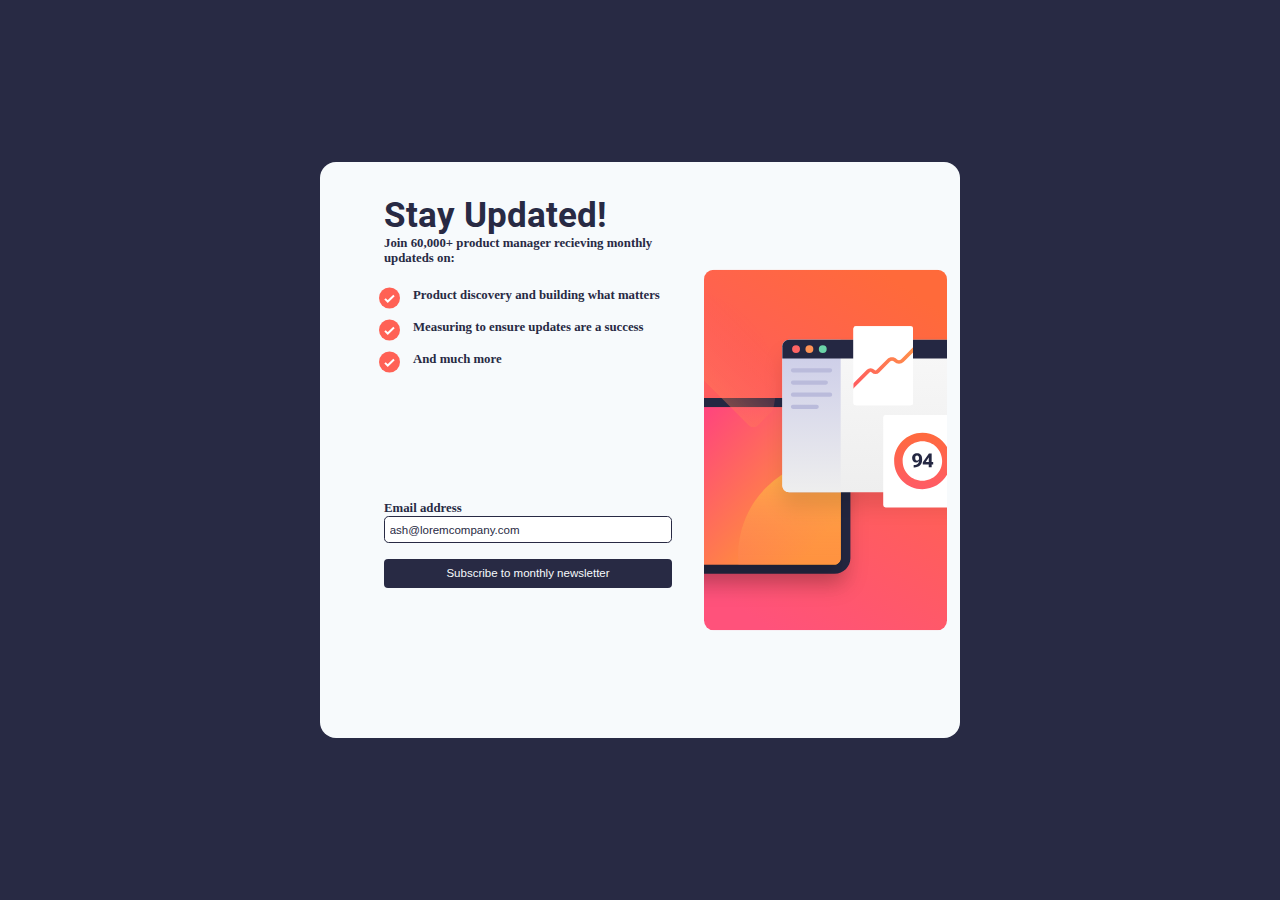
<file: index.html>
<!DOCTYPE html>
<html lang="en">
<head>
    <meta charset="UTF-8">
    <meta http-equiv="X-UA-Compatible" content="IE=edge">
    <meta name="viewport" content="width=device-width, initial-scale=1.0">
    <title>News Letter</title>
    <link rel="icon" type="image/png" href="/assets/favicon-32x32.png">
    <link rel="stylesheet" href="/assets/styles/style.css">
    <link rel="stylesheet" href="/assets/styles/fonts.css">
    <link rel="stylesheet" href="/assets/styles/media.css">
    <link href="https://cdn.jsdelivr.net/npm/bootstrap@5.3.2/dist/css/bootstrap.min.css" rel="stylesheet" integrity="sha384-T3c6CoIi6uLrA9TneNEoa7RxnatzjcDSCmG1MXxSR1GAsXEV/Dwwykc2MPK8M2HN" crossorigin="anonymous">
</head>
<body>
    <!-- <div class="container cont d-flex justify-content-center align-items-center" id="container">
        <div class="row">
            <div class="col-md-7 d-flex flex-column justify-content-center p-5" id="col1">
                <h1 class="pb-1"><b>Stay Updated!</b></h1>
                <p class="pb-1">Join 6000+ product managers recieving monthly <br>updates on:</p>
                <ul class="pb-1">
                    <li>Product discovery and building what matters</li>
                    <li>Meaduring to ensuere updates are a success</li>
                    <li>And much more</li>
                </ul>
                <form action="">
                    <label for="" class="w-100">Email</label>
                    <input type="email" name="email" id="email" class="w-100 mb-2" placeholder="ash@loremcompany.com">
                </form>
                <input type="button" id="btn" value="Subscribe to monthly newsletter">
            </div>
            <div class="col-md-5 d-flex justify-content-end align-items-center" id="img">
                <img src="/assets/illustration-sign-up-desktop.svg" id="svg" alt="Sign up illustrutation" class="img-fluid me-0">
            </div>
        </div>
    </div> -->
    <main>
        <div class="inform">
            <div class="info">
                <h1>Stay Updated!</h1>
                <p>Join 60,000+ product manager recieving monthly updateds on:</p>
                <ul>
                    <li>
                        <img class="icon-list" src="/assets/icon-list.svg" alt="icon list">
                        <p>Product discovery and building what matters</p>
                    </li>
                    <li>
                        <img class="icon-list" src="/assets/icon-list.svg" alt="icon list">
                        <p>Measuring to ensure updates are a success</p>
                    </li>
                    <li>
                        <img class="icon-list" src="/assets/icon-list.svg" alt="icon list">
                        <p>And much more</p>
                    </li>
                </ul>
            </div>
            <div class="form-section">
                <div class="lable d-flex justify-content-between pt-1 mt-2 mb-0">
                    <p class="error">Email address</p>
                    <p class="error" id="err">Valid email required</p>
                </div>
                <form id="myForm">
                    <input type="email" name="email" id="email" placeholder="ash@loremcompany.com">
                    <input type="submit" id="btn" value="Subscribe to monthly newsletter">
                </form>
            </div>
        </div>

        <img id="img-desk" class="img-fluid" src="/assets/illustration-sign-up-desktop.svg" alt="illustration desktop">
        <img id="img-mobi" src="/assets/illustration-sign-up-mobile.svg" alt="illustration mobile">

    </main>
    <script src="https://cdn.jsdelivr.net/npm/bootstrap@5.3.2/dist/js/bootstrap.bundle.min.js" integrity="sha384-C6RzsynM9kWDrMNeT87bh95OGNyZPhcTNXj1NW7RuBCsyN/o0jlpcV8Qyq46cDfL" crossorigin="anonymous"></script>
    <script src="/script.js"></script>
</body>
</html>
</file>
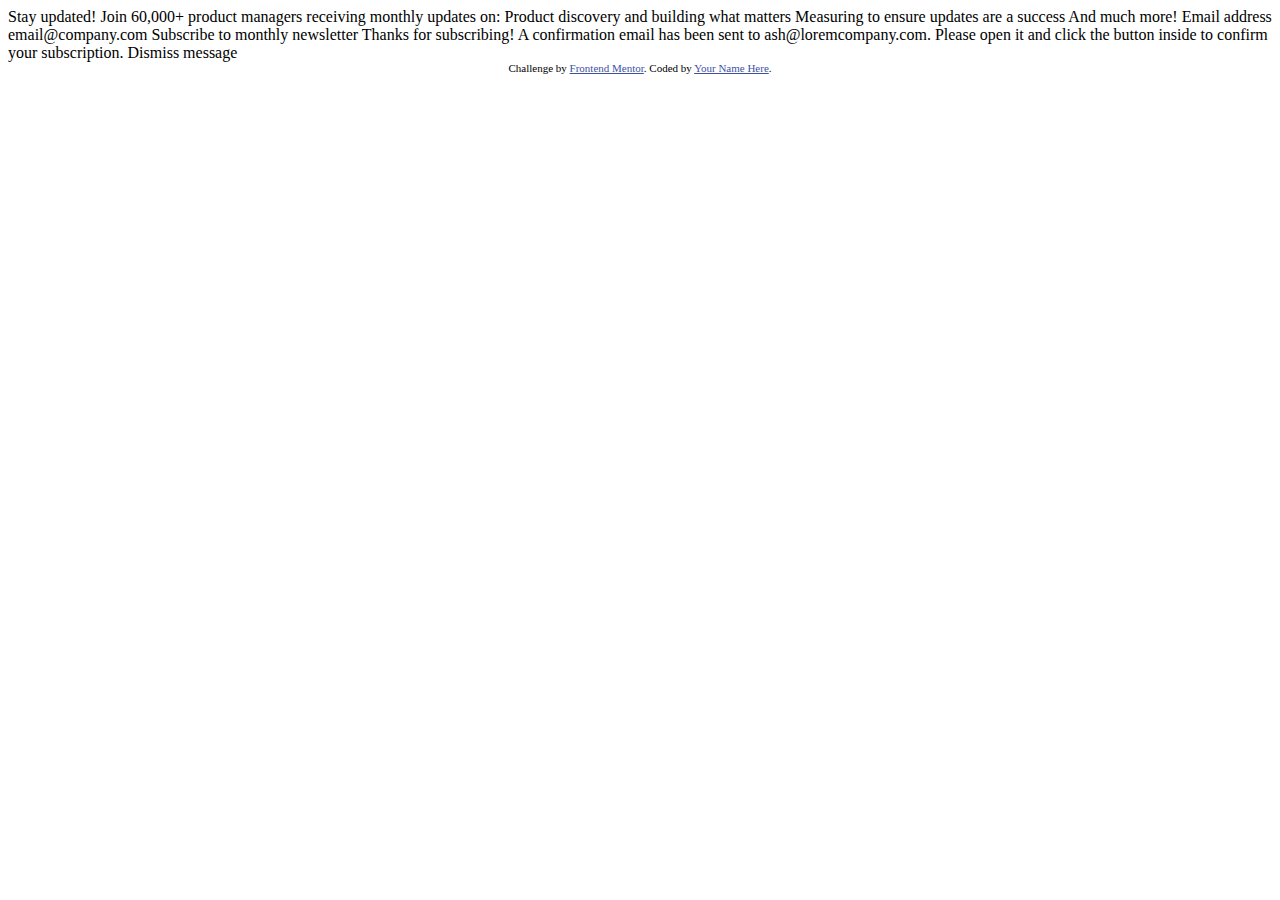
<file: assets/newsletter-sign-up-with-success-message-main/index.html>
<!DOCTYPE html>
<html lang="en">
<head>
  <meta charset="UTF-8">
  <meta name="viewport" content="width=device-width, initial-scale=1.0"> <!-- displays site properly based on user's device -->

  <link rel="icon" type="image/png" sizes="32x32" href="./assets/images/favicon-32x32.png">
  
  <title>Frontend Mentor | Newsletter sign-up form with success message</title>

  <!-- Feel free to remove these styles or customise in your own stylesheet 👍 -->
  <style>
    .attribution { font-size: 11px; text-align: center; }
    .attribution a { color: hsl(228, 45%, 44%); }
  </style>
</head>
<body>

  <!-- Sign-up form start -->

  Stay updated!

  Join 60,000+ product managers receiving monthly updates on:

  Product discovery and building what matters
  Measuring to ensure updates are a success
  And much more!

  Email address
  email@company.com

  Subscribe to monthly newsletter

  <!-- Sign-up form end -->

  <!-- Success message start -->

  Thanks for subscribing!

  A confirmation email has been sent to ash@loremcompany.com. 
  Please open it and click the button inside to confirm your subscription.

  Dismiss message

  <!-- Success message end -->
  
  <div class="attribution">
    Challenge by <a href="https://www.frontendmentor.io?ref=challenge" target="_blank">Frontend Mentor</a>. 
    Coded by <a href="#">Your Name Here</a>.
  </div>
</body>
</html>
</file>
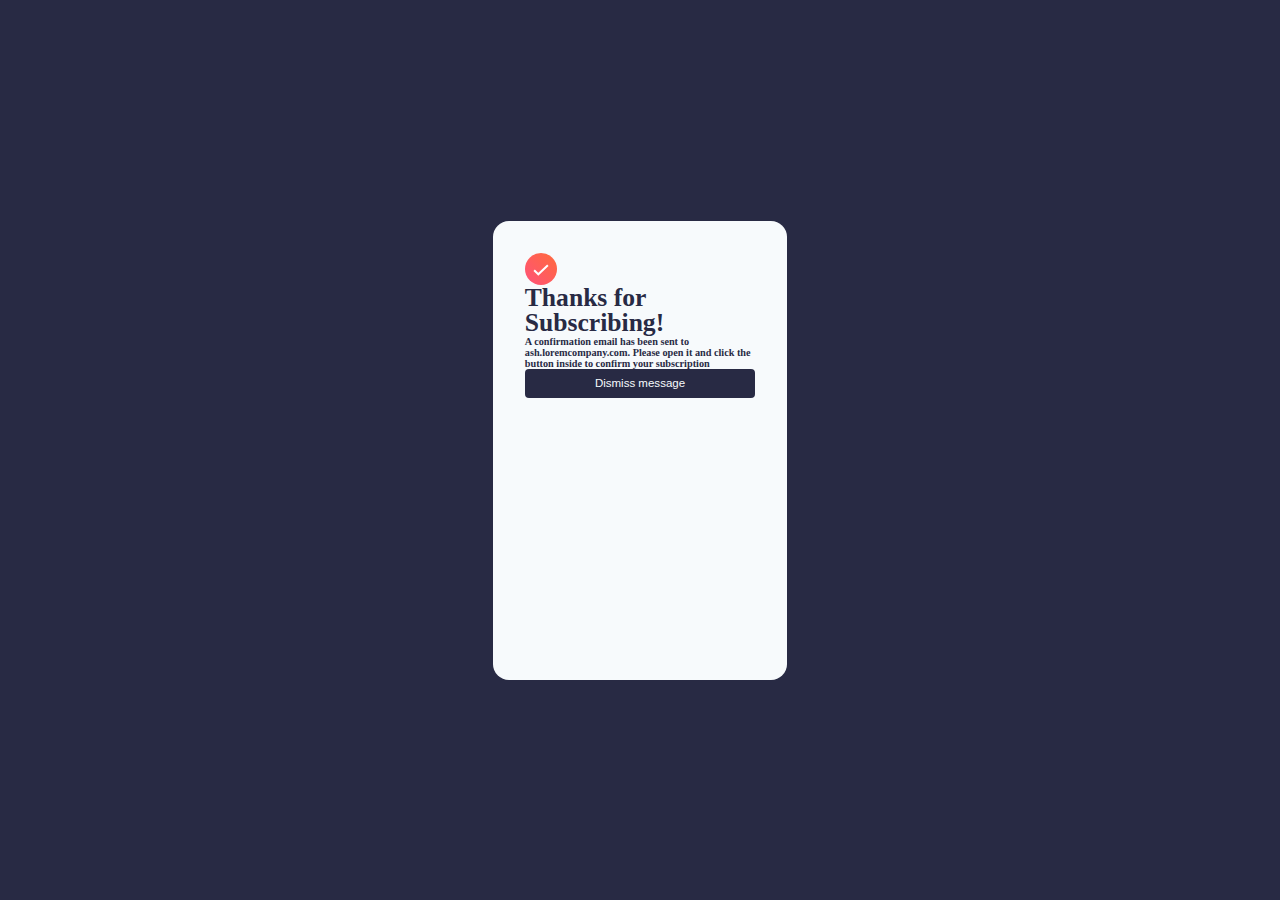
<file: success.html>
<head>
    <meta charset="UTF-8">
    <meta http-equiv="X-UA-Compatible" content="IE=edge">
    <meta name="viewport" content="width=device-width, initial-scale=1.0">
    <title>Success Page</title>
    <link rel="shortcut icon" href="/assets/favicon-32x32.png" type="image/x-icon">
    <link rel="stylesheet" href="/style.css">
    <link href="https://cdn.jsdelivr.net/npm/bootstrap@5.3.2/dist/css/bootstrap.min.css" rel="stylesheet" integrity="sha384-T3c6CoIi6uLrA9TneNEoa7RxnatzjcDSCmG1MXxSR1GAsXEV/Dwwykc2MPK8M2HN" crossorigin="anonymous">
</head>
<body>
    <div class="container d-flex justify-content-center align-items-center" id="success">
        <div class="row">
            <div class="col" id="col-scs">
                <i><img src="/assets/icon-success.svg" alt="Check" class="pb-3" srcset=""></i>
                <h1 class="pb-2"><b>Thanks for <br>Subscribing!</b></h1>
                <p class="pb-2">A confirmation email has been sent to <b>ash.loremcompany.com</b>. Please open it and click the button inside to confirm your subscription</p>
                <div id="btn-scs">
                    <input type="button" id="scs-btn" value="Dismiss message">
                </div>
            </div>
        </div>
    </div>
    <script src="https://cdn.jsdelivr.net/npm/bootstrap@5.3.2/dist/js/bootstrap.bundle.min.js" integrity="sha384-C6RzsynM9kWDrMNeT87bh95OGNyZPhcTNXj1NW7RuBCsyN/o0jlpcV8Qyq46cDfL" crossorigin="anonymous"></script>
    <script src="/scs.js"></script>
</body>
</file>
<file: assets/styles/style.css>
body{
    background-color: #282a44!important;
    display: flex;
    justify-content: center;
    align-items: center;
    margin: 0;
    min-height: 100vh;
    max-width: 100%;
}

main{
    background-color: #F7FAFC;
    width: 50%;
    height: 64vh;
    display: flex;
    flex-direction: row;
    margin: 0;
    justify-content: space-between;
    border-radius: 1em;
}

h1{
    font-family: 'Roboto-Bold';
    color: #282a44!important;
    font-size: 2.75vw!important;
    margin: 0;
    padding: 0;
}

p{
    font-family: 'Robot-Regular';
    color: #282a44;
    font-size: 0.8em;
    margin: 0;
    padding: 0;
    font-weight: 600;
}

ul{
    display: flex;
    flex-direction: column;
    padding-left: 0!important;
}

li{
    list-style: none;
    display: flex;
    flex-direction: row;
    margin: 0;
    padding: 0;
    height: 2em;
}

li p{
    display: block;
    padding-top: 0.5em;
}

#err{
    display: none;
    color: #f8527a;
}

.icon-list{
    margin-right: 0.5em;
    position: relative;
    right: 0.3125em;
}

.inform{
    padding: 2em 2em 2em 4em;
    width: 55%;
}

.info{
    height: 60%;
}

.form-section, form{
    display: flex;
    flex-direction: column;
}

.form-section{
    margin-top: 0;
    height: 40%;
}

#myForm{
    gap: 1em;
}

input[type=email]{
    padding: 0.35em;
    border-radius: 0.35em;
    border: 1px #282a44 solid;
}

input[type=email]:active, input[type=email]:focus{
    border: 1px #282a44 solid!important;
}

input[type=email]::placeholder{
    vertical-align: middle;
    color: #282a44;
    font-size: 0.9vw;
    font-weight: 500;
}

input[type=submit]{
    color: #F7FAFC;
    background: #282a44;
    border: none;
    font-size: 0.9vw;
    font-weight: 500;
    padding: 0.75em 0.35em;
    border-radius: 0.35em;
}

input[type=submit]:hover, input[type=submit]:active, input[type=submit]:focus{
    background: linear-gradient(97deg, #f8527a 0%, #f96b3a 100%);
}

#img-desk{
    display: flex;
    width: 38%;
    height: auto;
    margin-right: 0.8em;
}

#img-mobi{
    display: none;
}
</file>
<file: assets/styles/fonts.css>
@font-face {
    font-family: 'Roboto-Bold';
    src: url('/assets/fonts/Roboto-Bold.ttf') format('woff2');
    font-weight: normal;
    font-style: normal;
}

@font-face {
    font-family: 'Robot-Regular';
    src: url('/assets/fonts/Roboto-Regular.ttf') format('wodd2');
    font-weight: normal;
    font-style: normal;
}
</file>
<file: assets/styles/media.css>
@media screen and (max-width: 760px){
    *{
        box-sizing: border-box;
        margin: 0;
    }

    border{ 
        margin: 0;
        max-height: 100vh;
    }

    header{
        flex-direction: column;
    }

    main{
        flex-direction: column-reverse;
        width: 100%;
        height: auto;
        padding: 0;
        border-radius: 0px;
        margin: 0;
    }

    #img-desk{
        display: none;
    }
    
    #img-mobi {
        display: block;
        width: 100%;
        height: 100%;
    }

    #submit{
        width: 355px; 
        align-items: center;
    }
}
</file>
<file: style.css>
@font-face {
    font-family: 'Roboto';
    src: url('/assets/fonts/Roboto-Black.ttf');
}

*{
    padding: 0;
    margin: 0;
    box-sizing: border-box;
}

body{
    background: #282a44!important;
    display: flex;
    align-items: center;
    justify-content: center;
    height: 100vh;
}

.cont{
    width: 46%!important;
    height: 62vh;
    background-color: #F7FAFC;
    border: none;
    border-radius: 1rem;
}

#col1{
    margin-left: .5rem;
    width: fit-content!important;
}

h1{
    font-size: 2vw!important;
    color: #282a44!important;
}

p, li, label{
    font-size: 0.8vw!important;
    font-weight: 600;
    color: #282a44!important;
}

ul{
    list-style-type: none;
    list-style-image: url("/assets/icon-list.svg")!important;
    padding-left: 1.65em;
}

input[type=email]{
    padding: 0.35em;
    border-radius: 0.35em;
    border: 1px #282a44 solid;
}

input[type=email]:active, input[type=email]:focus{
    border: 1px #282a44 solid!important;
}

input[type=email]::placeholder{
    vertical-align: middle;
    color: #282a44;
    font-size: 0.9vw;
    font-weight: 500;
}

input[type=button]{
    color: #F7FAFC;
    background: #282a44;
    border: none;
    font-size: 0.9vw;
    font-weight: 500;
    padding: 0.75em 0.35em;
    border-radius: 0.35em;
}

input[type=button]:hover, input[type=button]:active, input[type=button]:focus{
    background: linear-gradient(97deg, #f8527a 0%, #f96b3a 100%);
}

.error{
    color: #f8527a;
    border: 1px #f8527a solid;
}

#svg{
    margin-right: 0!important;
}

/* Success Page */
#success{
    width: 23%!important;
    height: 51vh;
    background-color: #F7FAFC;
    border: none;
    border-radius: 1rem;
    padding: 2em;
}

#btn-scs input[type=button]{
    padding: 0.75em 1em!important;
    width: 100%;
}

#col-scs h1{
    line-height: 1em;
}
</file>
